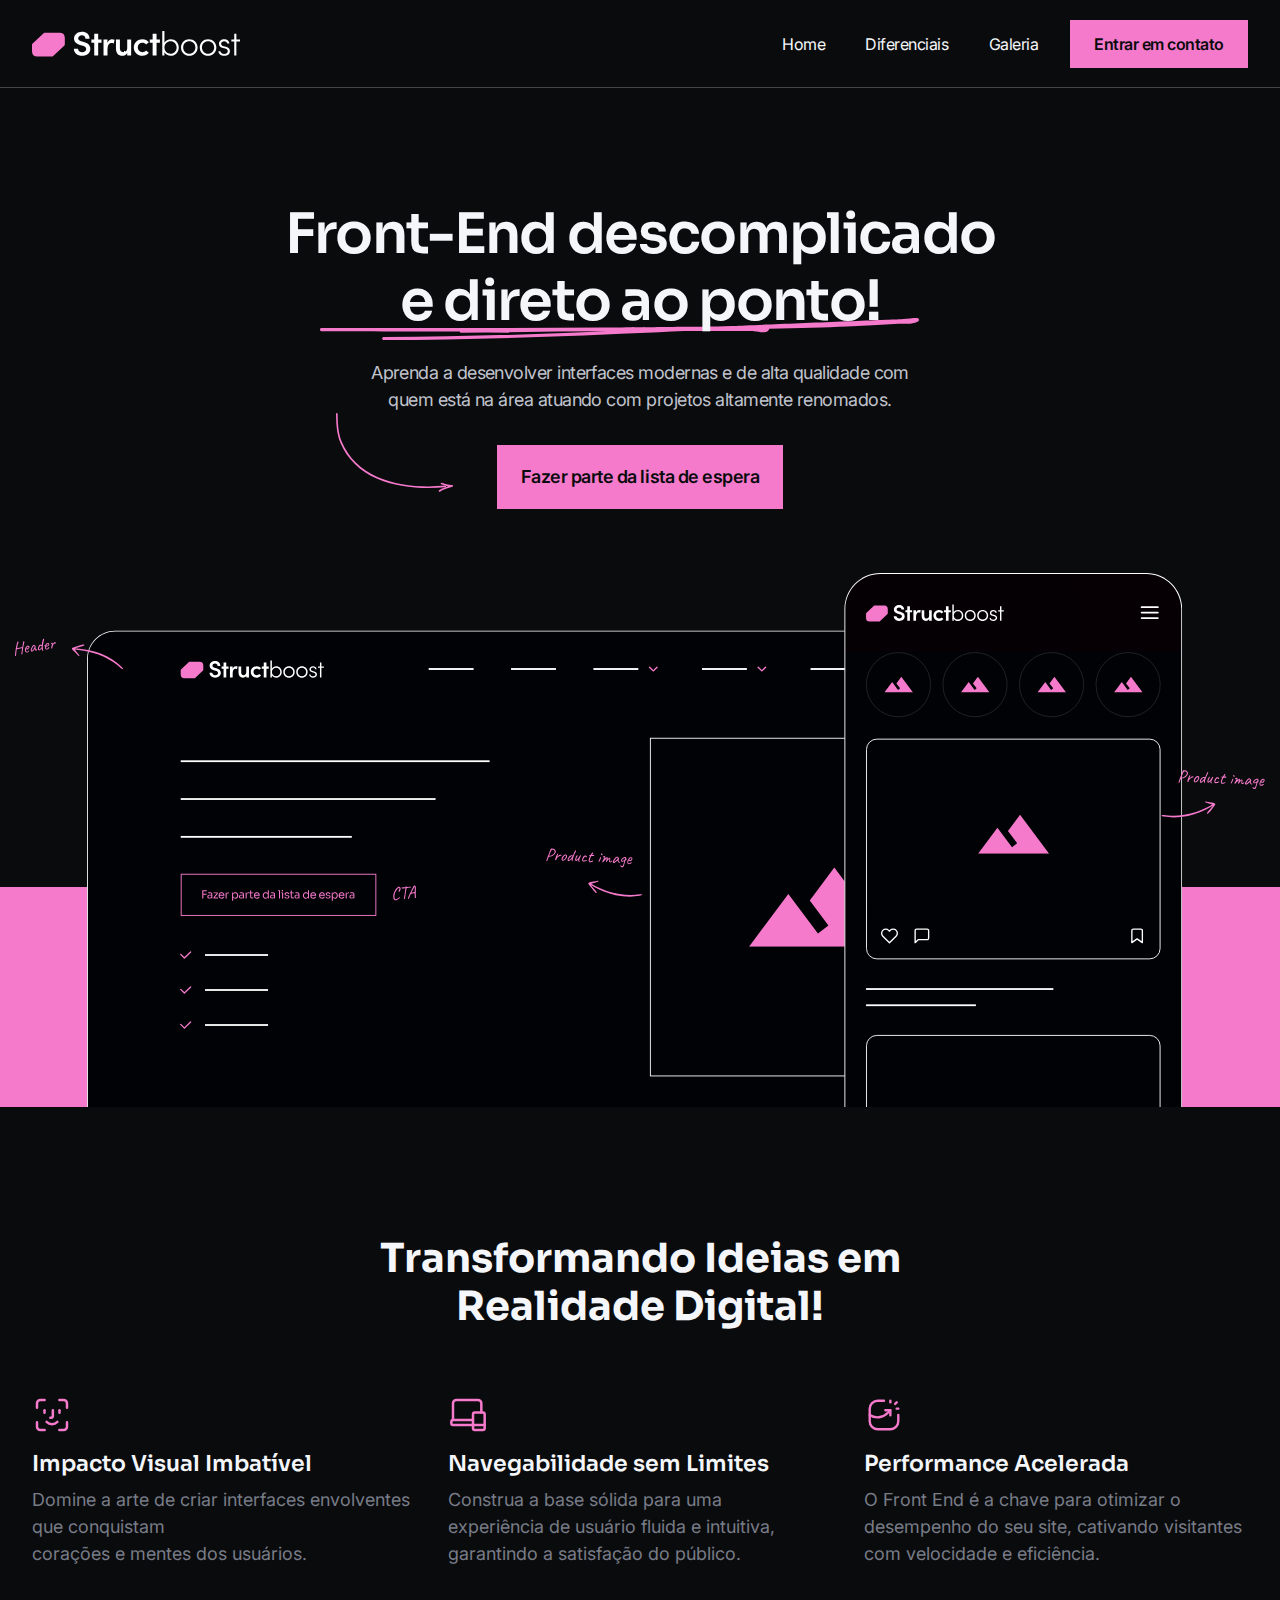
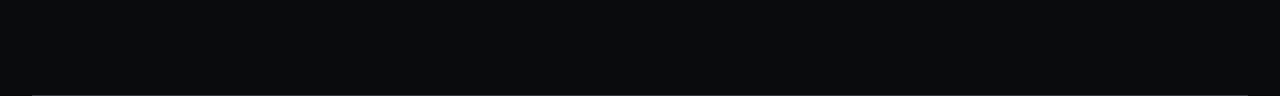
<file: index.html>
<!DOCTYPE html>
<html lang="en">
  <head>
    <link rel="preconnect" href="https://fonts.googleapis.com" />
    <link rel="preconnect" href="https://fonts.gstatic.com" crossorigin />
    <link
      href="https://fonts.googleapis.com/css2?family=Inter:wght@100..900&family=Sora:wght@100..800&display=swap"
      rel="stylesheet"
    />
    <meta charset="UTF-8" />
    <meta name="viewport" content="width=device-width, initial-scale=1.0" />
    <title>Wireframe modelo</title>
    <link rel="stylesheet" href="./css/main.css" />
    <link rel="stylesheet" href="./css/components.css" />
    <link rel="stylesheet" href="./css/grid.css" />
    <link rel="stylesheet" href="./css/typograph.css" />
    <link rel="stylesheet" href="./css/variables.css" />
    <link rel="stylesheet" href="./css/reset.css" />
  </head>
  <body>
    <header>
      <div class="container">
        <a href="./">
          <img src="./imgs/logo.svg" alt="Logo" />
        </a>
        <nav>
          <ul>
            <li><a href="">Home</a></li>
            <li><a href="">Diferenciais</a></li>
            <li><a href="">Galeria</a></li>
          </ul>
          <button class="btn-primary">Entrar em contato</button>
        </nav>
      </div>
    </header>

    <section class="s-hero">
      <div class="container">
        <div class="text">
          <h1>Front-End descomplicado e direto ao ponto!</h1>
          <p>
            Aprenda a desenvolver interfaces modernas e de alta qualidade com
            quem está na área atuando com projetos altamente renomados.
          </p>
          <button class="btn-primary lg">Fazer parte da lista de espera</button>
          <img
            src="./imgs/arrow-direction-button.svg"
            class="arrow"
            alt="Seta"
          />
        </div>
      </div>
      <img src="./imgs/ilustra-hero.svg" class="ilustra" alt="Detalhe Hero" />
    </section>

    <section class="s-digital">
      <div class="container">
        <h3>Transformando Ideias em Realidade Digital!</h3>
        <ul>
          <li>
            <div class="item-digital">
              <div class="icon">
                <img src="./imgs/icon-impacto.svg" alt="Icone Impacto" />
              </div>
              <div class="info">
                <h6>Impacto Visual Imbatível</h6>
                <p>
                  Domine a arte de criar interfaces envolventes que
                  conquistam<br />
                  corações e mentes dos usuários.
                </p>
              </div>
            </div>
          </li>
          <li>
            <div class="item-digital">
              <div class="icon">
                <img src="./imgs/icon-nav.svg" alt="Icone Impacto" />
              </div>
              <div class="info">
                <h6>Navegabilidade sem Limites</h6>
                <p>
                  Construa a base sólida para uma<br />
                  experiência de usuário fluida e intuitiva, garantindo a
                  satisfação do público.
                </p>
              </div>
            </div>
          </li>
          <li>
            <div class="item-digital">
              <div class="icon">
                <img src="./imgs/icon-performance.svg" alt="Icone Impacto" />
              </div>
              <div class="info">
                <h6>Performance Acelerada</h6>
                <p>
                  O Front End é a chave para otimizar o desempenho do seu site,
                  cativando visitantes com velocidade e eficiência.
                </p>
              </div>
            </div>
          </li>
        </ul>
      </div>
    </section>
  </body>
</html>
</file>
<file: css/main.css>
header {
    width: 100%;
    height: 8.8rem;
    display: flex;
    align-items: center;
    border-bottom: 1px solid rgba(255, 255, 255, 0.24);
}

header .container {
    display: flex;
    align-items: center;
    justify-content: space-between;
}

header nav {
    display: flex;
    align-items: center;
    justify-content: center;
    gap: 3.2rem;
}

header nav ul {
    display: flex;
    gap: 4rem;

}

header nav ul li a {
    color: var(--gray-100);
    font-size: 1.6rem;
    letter-spacing: -0.48px;
    transition: opacity .3s ease;
}

header nav ul li a:hover {
    opacity: .7;
}

.s-hero {
    position: relative;
    width: 100%;
    padding-top: 11.3rem;
    display: flex;
    flex-direction: column;
    align-items: center;
    overflow: hidden;
}

.s-hero::after {
    content: "";
    width: 100%;
    height: 22rem;
    background-color: var(--pink-10);
    position: absolute;
    z-index: -1;
    bottom: 0;
    left: 0;
    
}

.s-hero .text {
    position: relative;
    width: 100%;
    max-width: 71.9rem;
    text-align: center;
    margin: 0 auto;
    margin-bottom: 6.4rem;
}

.s-hero .text h1 {
    font-weight: 600;
    letter-spacing: -1.68px;
    position: relative;
}

.s-hero .text h1::before {
    content: '';
    width: 100%;
    max-width: 59.9rem;
    height: 2.2rem;
    background: url("../imgs/line-title.svg") no-repeat center center;
    position: absolute;
    left: 3.9rem;
    bottom: -5px;
    z-index: -1;

}

.s-hero .text p {
    max-width: 55.6rem;
    margin: 0 auto;
    letter-spacing: -0.54px;
    margin-top: 2.4rem;
    margin-bottom: 3.2rem;
    color: var(--gray-300);
}

.s-hero .text .arrow {
    position: absolute;
    bottom: 1.7rem;
    left: 5.5rem;
}

.s-hero .ilustra {
    padding: 0 1.5rem;
}

.s-digital {
    padding-top: 12.8rem;
}

.s-digital h3 {
    text-align: center;
    max-width: 53.5rem;
    margin: 0 auto;
    margin-bottom: 6.4rem;
}

.s-digital ul {
    display: flex;
    justify-content: space-between;
    border-bottom: 1px solid var(--gray-800);
    padding-bottom: 12.8rem;
}
</file>
<file: css/components.css>
.btn-primary {
    padding: 1.6rem 2.4rem;
    background-color: var(--pink-10);
    color: var(--gray-900);
    font-size: 1.6rem;
    font-weight: 600;
    line-height: 100%;
    letter-spacing: -0.48px;
    transition: background-color .3s ease;
}

.btn-primary.white {
    background-color: #FFF;
}

.btn-primary.white:hover {
    background-color: var(--gray-900);
    color: #FFF;
    transition: background-color .3s ease;
}

.btn-primary.lg {
    padding: 2.3rem 2.4rem;
    font-size: 1.8rem;
}

.btn-primary:hover {
    background-color: var(--pink-20);
}

.item-digital {
    flex-grow: 1;
    max-width: 38.4rem;
}

.item-digital .icon {
    width: 4rem;
    height: 4rem;
    display: flex;
    justify-content: center;
    align-items: center;
    margin-bottom: 1.6rem;
}

.item-digital .info h6 {
    margin-bottom: .8rem;
}

.item-digital .info p {
    color: var(--gray-600);
}

.card-post {
    border: 2px solid rgba(255, 255, 255, 0.08);
    background-color: rgba(255, 255, 255, 0.02);
    padding: 2.4rem;
}

.card-post .tag {
    display: inline-block;
    padding: 0.8rem 2.2rem;
    background-color: rgba(255, 255, 255, 0.1);
    border-radius: 100px;
    color: var(--gray-100);
    font-family: 'Sora', sans-serif;
    font-size: 1.4rem;
    font-weight: 600;
    line-height: 100%;
    letter-spacing: 1.26px;
    text-transform: uppercase;
    margin-bottom: 4.5rem;
}

.card-post .image {
    width: 100%;
    display: flex;
    align-items: center;
    justify-content: center;
    margin-bottom: 6.4rem;
}

.card-post .text {
    width: 100%;
    max-width: 48.2rem;
}

.card-post .text h6 {
    margin-bottom: 0.8rem;
}

.card-post .text p {
    font-size: 1.6rem;
    color: var(--gray-600);
}
</file>
<file: css/grid.css>
.container {
    width: 100%;
    max-width: 124.6rem;
    margin: 0 auto;
    padding: 0 1.5rem;
}
</file>
<file: css/typograph.css>
h1, h2, h3, h4, h5, h6 {
    font-family: 'Sora', sans-serif;
    line-height: 120%;
}

h1, h2, h3, h4 {
    font-weight: 700;
}

h1 {
    font-size: 5.6rem;
}

h2 {
    font-size: 4.8rem;
}

h3 {
    font-size: 4rem;
}

h4 {
    font-size: 2.8rem;
}

h5 {
    font-size: 2.4rem;
    font-weight: 600;
}

h6 {
    font-size: 2.2rem;
    font-weight: 600;
}

p {
    font-size: 1.8rem;
    line-height: 150%;
}
</file>
<file: css/variables.css>
:root {
    --pink-10: #F67ACB;
    --pink-20: #CF62A9;
    --pink-30: #9D457F;
    --gray-900: #0A0B0D;
    --gray-800: #393B42;
    --gray-700: #5C5F69;
    --gray-600: #787C87;
    --gray-500: #979BA6;
    --gray-400: #ABAFBA;
    --gray-300: #C0C3CC;
    --gray-200: #DFE1E8;
    --gray-100: #F4F6FA;
    font-size: 10px;
}
</file>
